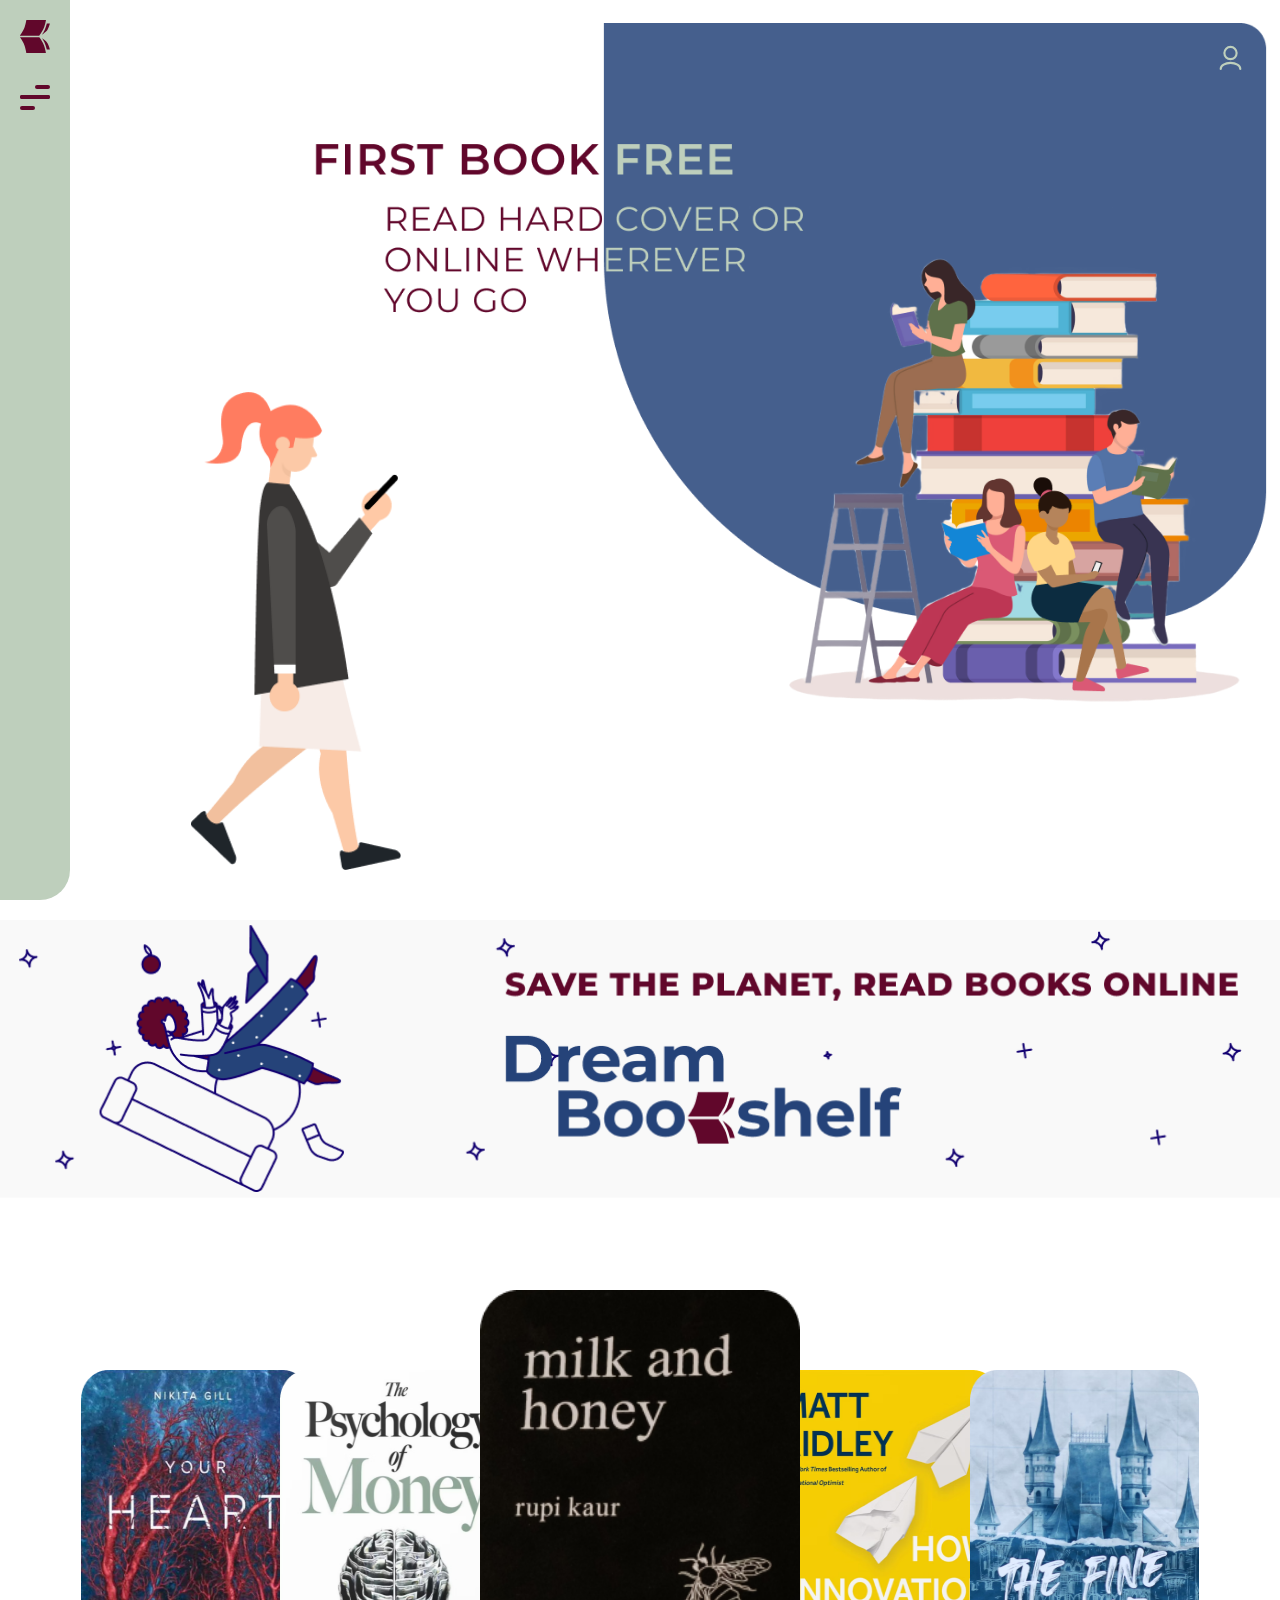
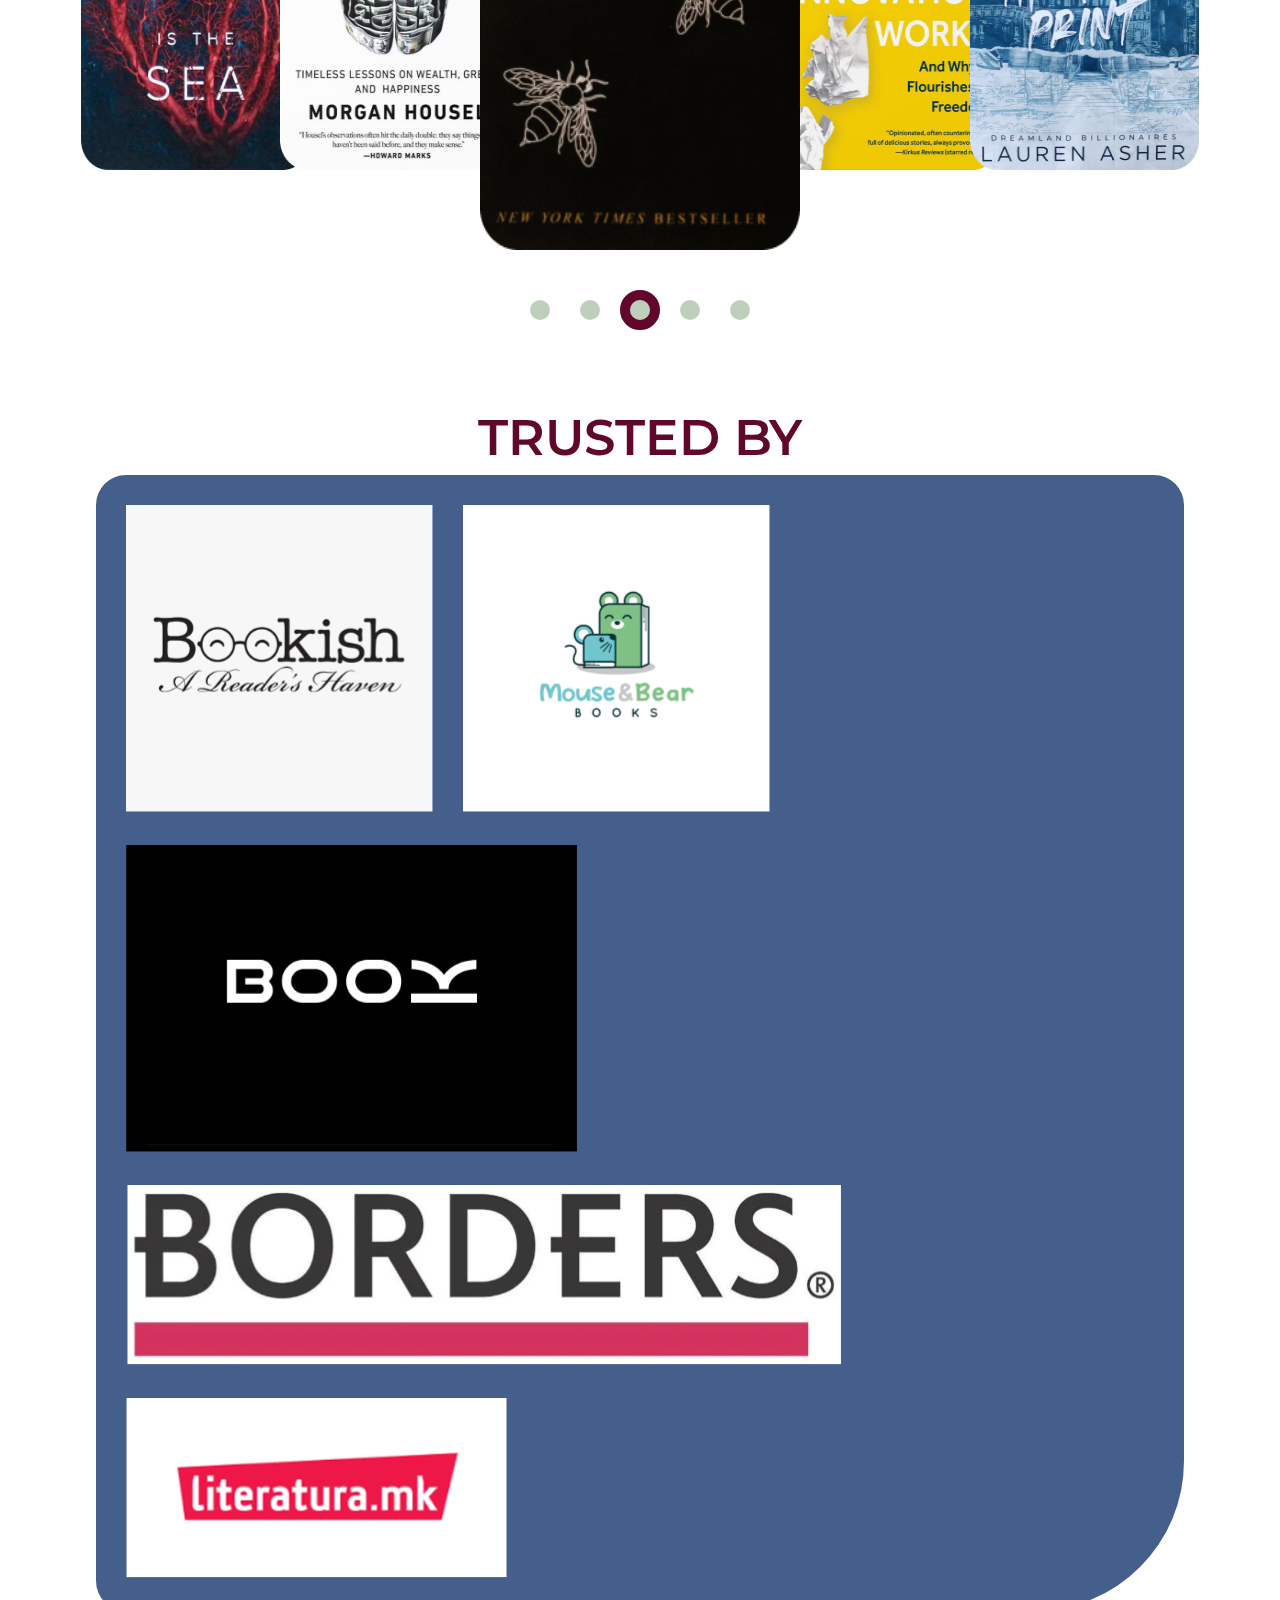
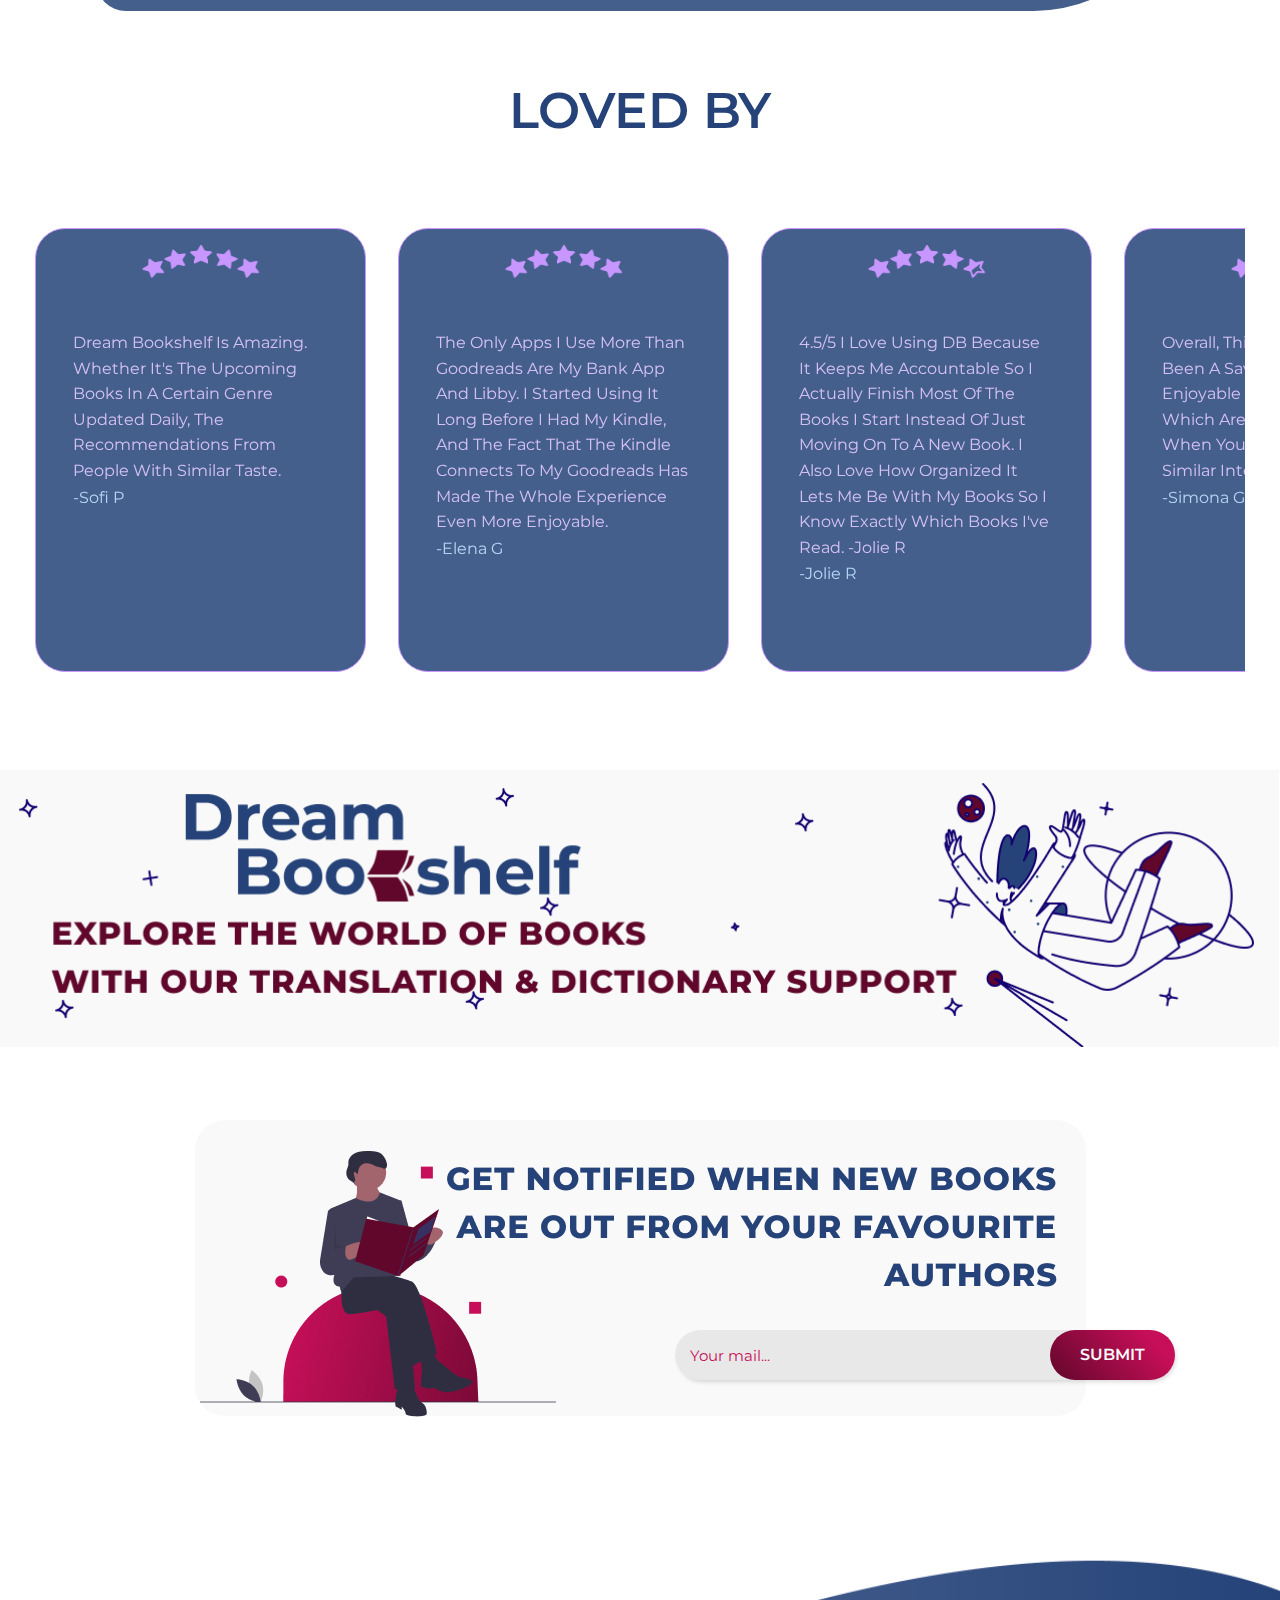
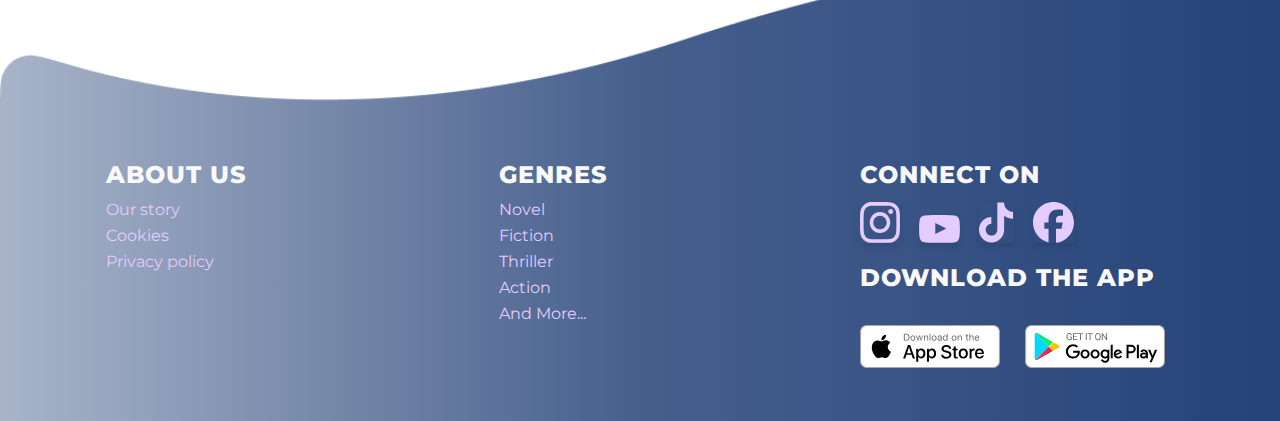
<file: index.html>
<!DOCTYPE html>
<html lang="en">

<head>
  <meta charset="UTF-8">
  <meta name="viewport" content="width=device-width, initial-scale=1.0">
  <title>Dream Bookshelf</title>
  <link rel="stylesheet" href="css/main.css" type="text/css">
  <link rel="icon" type="image/ico" href="images/DB-logo short.svg">
  <!-- <script src="main.js"></script> -->
</head>

<body>
  <header class="header">
    <div class="logo">
      <img src="images/DB-logo short.svg" alt="dream bookshelf logo" width="63" height="58">
    </div>
    <div class="burger-btn-spans">
      <span id="s1"></span>
      <span id="s2"></span>
      <span id="s3"></span>
      <span id="s4"></span>
    </div>
    <!-- <div class="burger-btn">
      <img src="images/burger.svg" alt="burger menu" width="30" height="27" id="open-burger">
      <img src="images/btn-close.svg" alt="burger menu" width="30" height="27" id="close-burger">
    </div> -->
    <div class="burger-menu">
      <div class="search">
        <form onSubmit="return false">
          <img src="images/icon-search.svg" alt="search" width="25" height="25">
          <input type="text" placeholder="Search..." class="search-input">
          <span class="reset-search"></span>
        </form>
        <div class="search-btn"></div>
      </div>
      <nav class="menu-data">
        <span class="active">Home</span>
        <span>Genres</span>
        <span>Books in app</span>
        <span>Books in hand</span>
        <span>About</span>
      </nav>
    </div>
  </header>
  <div class="overlay"></div>
  <main>
    <section class="hero-shot">
      <img src="images/hero-shot-girl.png" alt="decoration" width="201" height="460" id="girl-decoration">
      <span class="account"><img src="images/account.svg" alt="account" width="23" height="26"></span>
    </section>

    <section class="banner">
      <div class="banner-track">
        <div class="banner-item"><img src="images/banner-image1.png" alt="banner-img-1"></div>
        <div class="banner-item"><img src="images/banner-image2.png"></div>
        <div class="banner-item"><img src="images/banner-image1.png" alt="banner-img-1"></div>
      </div>
    </section>
    <section class="product-cards">
      <div class="book-cards-container">
        <div class="book-slider">
          <div class="book-card">
            <img src="images/Heart.png" alt="book" class="image-main">
            <div class="book-icons"><img src="images/icon-cart.png" alt="cart" width="30" height="30"><img
                src="images/icon-favourit.png" alt="favourite" width="30" height="30"></div>
            <span class="buy-btn">Buy Now</span>
          </div>
          <div class="book-card">
            <img src="images/Money.png" alt="book" class="image-main">
            <div class="book-icons"><img src="images/icon-cart.png" alt="cart" width="30" height="30"><img
                src="images/icon-favourit.png" alt="favourite" width="30" height="30"></div>
            <span class="buy-btn">Buy Now</span>
          </div>
          <div class="book-card book-in-focus">
            <img src="images/Milk Honey.png" alt="book" class="image-main">
            <div class="book-icons"><img src="images/icon-cart.png" alt="cart" width="30" height="30"><img
                src="images/icon-favourit.png" alt="favourite" width="30" height="30"></div>
            <span class="buy-btn">Buy Now</span>
          </div>
          <div class="book-card">
            <img src="images/Inovations.png" alt="book" class="image-main">
            <div class="book-icons"><img src="images/icon-cart.png" alt="cart" width="30" height="30"><img
                src="images/icon-favourit.png" alt="favourite" width="30" height="30"></div>
            <span class="buy-btn">Buy Now</span>
          </div>
          <div class="book-card">
            <img src="images/Print.png" alt="book" class="image-main">
            <div class="book-icons"><img src="images/icon-cart.png" alt="cart" width="30" height="30"><img
                src="images/icon-favourit.png" alt="favourite" width="30" height="30"></div>
            <span class="buy-btn">Buy Now</span>
          </div>
        </div>
        <div class="radio-buttons-container">
          <span class="radio-btn"></span>
          <span class="radio-btn"></span>
          <span class="radio-btn radio-on"></span>
          <span class="radio-btn"></span>
          <span class="radio-btn"></span>
        </div>
      </div>
    </section>

    <section class="simona-section">
      <span class="section-title">
        <h2 class="title">Trusted by</h2>
      </span>
      <div class="container">
        <div class="image-container">
          <div class="logo-partner">
            <img src="images/Booklish.svg" alt="Booklish logo" width="307" height="307">
            <div class="hover-text">
              <p class="description-one">"A word after a word after a word is power." - Margaret Atwood</p>
            </div>
          </div>
          <div class="logo-partner">
            <img src="images/Mouse&Bear.svg" alt="Mouse&bear logo" width="307" height="307">
            <div class="hover-text">
              <p class="description-two">"Books are a uniquely portable magic." - Stephen King</p>
            </div>
          </div>
          <div class="logo-partner">
            <img src="images/Book.svg" alt="Book logo" width="452" height="307">
            <div class="hover-text">
              <p class="description-three">"Let's be reasonable and add an eighth day to the week that is devoted
                exclusively to reading" - Lena
                Dunham"</p>
            </div>
          </div>
          <div class="logo-partner">
            <img src="images/Borders.svg" alt="Borders logo" width="717" height="180">
            <div class="hover-text">
              <p class="description-four">"Books and doors are the same thing. You open them, and you go through into
                another world." - Jeanette
                Winterson"</p>
            </div>
          </div>
          <div class="logo-partner">
            <img src="images/Literatura.svg" alt="Literatura logo" width="382" height="180">
            <div class="hover-text">
              <p class="description-five">"Some books leave us free and some books make us free" - Ralph Waldo Emerson
              </p>
            </div>
          </div>
        </div>
      </div>
    </section>
    <div class="reviews-section">
      <h2 class="section-title">LOVED BY</h2>
      <div class="slider-container">
        <div class="review-card">
          <img src="images/fullstars.png" alt="full star rating" width="120" height="40">

          <p>Dream Bookshelf Is Amazing. Whether It's The Upcoming Books In A Certain Genre Updated Daily, The
            Recommendations From People With Similar Taste.</p>
          <p class="review-name">-Sofi P</p>
        </div>
        <div class="review-card">
          <img src="images/fullstars.png" alt="full star rating" width="120" height="40">
          <p>The Only Apps I Use More Than Goodreads Are My Bank App And Libby. I Started Using It Long Before I Had
            My Kindle, And The Fact That The Kindle Connects To My Goodreads Has Made The Whole Experience Even More
            Enjoyable.</p>
          <p class="review-name">-Elena G</p>
        </div>
        <div class="review-card">
          <img src="images/stars.png" alt="star rating" width="120" height="40">
          <p>4.5/5 I Love Using DB Because It Keeps Me Accountable So I Actually Finish Most Of The Books I Start
            Instead Of Just Moving On To A New Book. I Also Love How Organized It Lets Me Be With My Books So I Know
            Exactly Which Books I've Read. -Jolie R</p>
          <p class="review-name">-Jolie R</p>
        </div>
        <div class="review-card">
          <img src="images/fullstars.png" alt="full star rating" width="120" height="40">
          <p>Overall, This App is Amazing Has Been A Saving Grace, And Enjoyable Books And Reviews. Which Are
            Incredibly Helpful When You Find People With Similar Interests.</p>
          <p class="review-name">-Simona G</p>
        </div>
        <div class="review-card">
          <img src="images/stars.png" alt="star rating" width="120" height="40">
          <p>A Favorite Feauture Of Mine Is The Preview Feature, Which Allows The Reader To Read A Few Chapters
            (Depending The Chapters Lengths And Books Itself). </p>
          <p class="review-name">-Maria M</p>
        </div>
      </div>
    </div>

    </div>
    <section class="banner">
      <div class="banner-track">
        <div class="banner-item"><img src="images/banner-3.png" alt="banner-img-1"></div>
        <div class="banner-item">
          <img src="images/banner-4.png">
        </div>
        <div class="banner-item"><img src="images/banner-3.png" alt="banner-img-1"></div>
      </div>
    </section>
    <section class="newsletter-section">
      <div class="newsletter">
        <img src="images/poster-newsletter.png" alt="newsletter poster">
        <div class="search-container">
          <form>
            <input type="text" id="search-input" placeholder="Your mail...">
            <button type="button" id="search-btn">
              Submit
            </button>
          </form>

        </div>
      </div>
    </section>
  </main>
  <footer>
    <div class="footer-decoration">
      <img src="images/Footer-decoration.png" alt="footer decoration">
    </div>
    <div class="footer-container">
      <div class="footer-section">
        <h4>About us</h4>
        <ul>
          <li><a href="#">Our story</a></li>
          <li><a href="#">Cookies</a></li>
          <li><a href="#">Privacy policy</a></li>
        </ul>
      </div>
      <div class="footer-section">
        <h4>Genres</h4>
        <ul>
          <li><a href="#">Novel</a></li>
          <li><a href="#">Fiction</a></li>
          <li><a href="#">Thriller</a></li>
          <li><a href="#">Action</a></li>
          <li><a href="#">And More...</a></li>
        </ul>
      </div>
      <div class="footer-section connect-download">
        <h4>Connect on</h4>
        <div class="social-icons">
          <a href="#" class="instagram"><img src="images/logo-instagram.svg" alt="instagram" width="40.98px"
              height="40.98px"></a>
          <a href="#" class="youtube"><img src="images/logo-youtube.svg" alt="youtube" width="41px"
              height="28.84px"></a>
          <a href="#" class="tiktok"><img src="images/logo-tiktok.svg" alt="tiktok" width="35.02px" height="41px"></a>
          <a href="#" class="facebook"><img src="images/logo-facebook.svg" alt="facebook" width="41px"
              height="41px"></a>
        </div>
        <h4>Download the App</h4>
        <div class="app-links">
          <a href="#"><img src="images/Apple.svg" alt="apple"></a>
          <a href="#"><img src="images/Google.svg" alt="google"></a>
        </div>
      </div>
    </div>
  </footer>

  <script>
    let a, b, c;
    a = 10;
    b = 5;
    c = a * b;
    console.log("Simple math equasion" + " " +
      a + "*" + b + "=" + c);
    console.log("Hello IQ Online Academy");
  </script>
  <script type="module" src="main.js"></script>
</body>

</html>
</file>
<file: css/main.css>
@font-face {
  font-family: "Montserrat";
  src: url("../fonts/Montserrat-Thin.woff2");
  font-weight: 100;
  font-style: normal;
}
@font-face {
  font-family: "Montserrat";
  src: url("../fonts/Montserrat-ExtraLight.woff2");
  font-weight: 200;
  font-style: normal;
}
@font-face {
  font-family: "Montserrat";
  src: url("../fonts/Montserrat-Light.woff2");
  font-weight: 300;
  font-style: normal;
}
@font-face {
  font-family: "Montserrat";
  src: url("../fonts/Montserrat-Regular.woff2");
  font-weight: 400;
  font-style: normal;
}
@font-face {
  font-family: "Montserrat";
  src: url("../fonts/Montserrat-Medium.woff2");
  font-weight: 500;
  font-style: normal;
}
@font-face {
  font-family: "Montserrat";
  src: url("../fonts/Montserrat-SemiBold.woff2");
  font-weight: 600;
  font-style: normal;
}
@font-face {
  font-family: "Montserrat";
  src: url("../fonts/Montserrat-Bold.woff2");
  font-weight: 700;
  font-style: normal;
}
@font-face {
  font-family: "Montserrat";
  src: url("../fonts/Montserrat-ExtraBold.woff2");
  font-weight: 800;
  font-style: normal;
}
@font-face {
  font-family: "Montserrat";
  src: url("../fonts/Montserrat-Black.woff2");
  font-weight: 900;
  font-style: normal;
}
@font-face {
  font-family: "Libre Baskerville";
  src: url("../fonts/LibreBaskerville-Regular.woff2");
  font-weight: 400;
  font-style: normal;
}
@font-face {
  font-family: "Libre Baskerville";
  src: url("../fonts/LibreBaskerville-Bold.woff2");
  font-weight: 700;
  font-style: normal;
}
* {
  margin: 0;
  padding: 0;
  border: 0;
  font: inherit;
  font-size: 100%;
  vertical-align: baseline;
  box-sizing: border-box;
}

html {
  line-height: 1;
}

ul {
  list-style: none;
}

a img {
  border: none;
}

article,
footer,
header,
main,
nav,
section {
  display: block;
}

button {
  background: none;
  border: none;
}
button:focus {
  outline: none;
  box-shadow: none;
}
button:active {
  outline: none;
  box-shadow: none;
}

img {
  max-width: 100%;
}

a {
  color: initial;
  text-decoration: none;
}

select:focus {
  outline: none;
  box-shadow: none;
}
select:active {
  outline: none;
  box-shadow: none;
}

header {
  font-family: "Libre Baskerville";
  font-weight: 500;
  position: absolute;
  max-width: 70px;
  height: 100vh;
  padding: 20px;
  background-color: #becfbc;
  z-index: 28;
  border-bottom-right-radius: 30px;
  display: flex;
  flex-direction: column;
  overflow: hidden;
  transition: all 0.5s ease-in-out;
}
header .logo {
  display: flex;
  justify-content: center;
  max-width: 50px;
  width: 100%;
}
header .logo img {
  width: 100%;
  height: 100%;
}
header .burger-btn {
  margin: 30px 0;
  display: flex;
  justify-content: center;
  max-width: 50px;
  cursor: pointer;
}
header .burger-btn #close-burger {
  display: none;
}
header .burger-btn:hover img {
  filter: brightness(0) saturate(100%) invert(100%) sepia(1%) saturate(3057%) hue-rotate(246deg) brightness(112%) contrast(89%);
}
header .burger-btn-spans {
  display: flex;
  flex-direction: column;
  gap: 5px;
  position: relative;
  width: 30px;
  height: 30px;
  margin: 30px 0;
  cursor: pointer;
}
header .burger-btn-spans span {
  height: 4px;
  width: 100%;
  border-radius: 50px;
  background-color: #61072B;
  display: block;
  position: absolute;
  margin: 2.5px 0;
}
header .burger-btn-spans span#s1 {
  width: 50%;
  right: 0;
  top: 0;
  transform: scaleX(1);
  transition: transform 0.5s cubic-bezier(0.19, 0.43, 0.37, 1);
  transform-origin: right;
}
header .burger-btn-spans span#s2, header .burger-btn-spans span#s3 {
  top: 10px;
  transform: rotate(0);
  transition: transform 0.5s ease-in-out;
}
header .burger-btn-spans span#s4 {
  width: 50%;
  left: 0;
  bottom: 0;
  transform: scaleX(1);
  transition: transform 0.5s cubic-bezier(0.19, 0.43, 0.37, 1);
  transform-origin: left;
}
header .burger-btn-spans:hover span {
  background-color: #254379;
  transition: background-color 0.5s ease-in-out;
}
header .burger-menu {
  display: flex;
  flex-direction: column;
  flex-grow: 1;
  margin-top: 30px;
  gap: 30px;
  align-items: center;
  font-family: "Libre Baskerville";
  font-weight: 700;
  font-size: 34px;
  letter-spacing: 1px;
  color: #fff;
  text-transform: uppercase;
  opacity: 0;
  transition: opacity 0.5s ease-in-out;
}
header .burger-menu nav {
  display: flex;
  align-items: center;
  flex-direction: column;
  margin-top: 30px;
  gap: 30px;
  overflow: auto;
  height: 60vh;
}
header .burger-menu nav a {
  font-family: "Libre Baskerville";
  font-weight: 700;
  font-size: 34px;
  letter-spacing: 1px;
  color: #fff;
  text-transform: uppercase;
  text-align: center;
}
header .burger-menu nav a:first-of-type {
  -webkit-background-clip: text !important;
  -webkit-text-fill-color: transparent;
  background: linear-gradient(48deg, rgb(97, 7, 43) 15%, #c70e58 70%);
}
header .burger-menu nav ul {
  display: flex;
  flex-direction: column;
  justify-content: center;
  align-items: center;
}
header .burger-menu nav ul li a {
  font-size: 20px;
  color: #c70e58;
}
header .burger-menu nav .active {
  -webkit-background-clip: text !important;
  -webkit-text-fill-color: transparent;
  background: linear-gradient(48deg, rgb(97, 7, 43) 15%, #c70e58 70%);
}
header .burger-menu .search {
  font-family: "Montserrat";
  font-weight: 500;
  font-size: 16px;
}
header .burger-menu .search form {
  background-color: #e8e8e8;
  border-radius: 30px;
  padding: 5px 10px;
  box-shadow: -2px -2px 4px -1px #f9f9f9, 2px 3px 4px -1px rgba(0, 0, 0, 0.5215686275);
  width: 350px;
  display: flex;
  align-items: center;
}
header .burger-menu .search form input,
header .burger-menu .search form input::placeholder {
  background-color: transparent;
  margin-left: 10px;
  width: 100%;
  -webkit-background-clip: text !important;
  -webkit-text-fill-color: transparent;
  background: linear-gradient(48deg, rgb(97, 7, 43) 5%, rgb(199, 14, 88) 15%);
}
header ~ .overlay {
  position: fixed;
  background-color: rgba(0, 0, 0, 0.1882352941);
  width: 0;
  overflow: hidden;
  height: 100vh;
  top: 0;
  left: 0;
  z-index: 27;
  transition: all 0.5s ease-in-out;
}
header.js-header {
  max-width: 450px;
  width: 100%;
  transition: all 0.5s ease-in-out;
}
header.js-header .burger-btn-spans span#s1 {
  width: 50%;
  right: 0;
  top: 0;
  transform: scaleX(0);
  transition: transform 0.5s cubic-bezier(0.19, 0.43, 0.37, 1);
  transform-origin: right;
}
header.js-header .burger-btn-spans span#s2 {
  top: 10px;
  transform: rotate(45deg);
  transition: transform 0.5s ease-in-out;
}
header.js-header .burger-btn-spans span#s3 {
  top: 10px;
  transform: rotate(-45deg);
  transition: transform 0.5s ease-in-out;
}
header.js-header .burger-btn-spans span#s4 {
  width: 50%;
  left: 0;
  bottom: -30px !important;
  transform: scaleX(0);
  transition: transform 0.5s cubic-bezier(0.19, 0.43, 0.37, 1);
  transform-origin: left;
}
header.js-header .burger-btn-spans:hover span {
  background-color: transparent;
  transition: background-color 0.5s ease-in-out;
}
header.js-header .burger-btn-spans:hover span#s2, header.js-header .burger-btn-spans:hover span#s3 {
  background-color: #254379;
}
header.js-header .burger-btn #open-burger {
  display: none;
}
header.js-header .burger-btn #close-burger {
  display: block;
}
header.js-header .burger-menu {
  opacity: 1;
  transition: opacity 0.5s ease-in-out;
}
header.js-header ~ .overlay {
  width: 100vw;
  transition: all 0.5s ease-in-out;
}

.hero-shot {
  display: flex;
  height: calc(100vh - 30px);
  width: calc(100vw - 70px);
  position: relative;
  background-image: url(../images/hero-shot-background.png);
  background-repeat: no-repeat;
  background-position: 100% 15%;
  margin-left: auto;
  background-size: 80%;
  align-items: end;
  margin-bottom: 30px;
}
.hero-shot #girl-decoration {
  height: 55%;
  width: auto;
  margin-left: 10%;
}
.hero-shot .account {
  position: absolute;
  right: 3vw;
  top: 5vh;
}

.banner {
  margin: 50px 0;
  overflow: hidden;
}
.banner .banner-track {
  animation: scroll 15s linear infinite;
  width: 300vw;
  display: flex;
}
.banner .banner-track:hover {
  animation-play-state: paused;
}
.banner .banner-item {
  width: 100vw;
  min-height: 300px;
}
.banner .banner-item img {
  width: 100vw;
  height: auto;
}

@keyframes scroll {
  0% {
    transform: translateX(0);
  }
  100% {
    transform: translateX(-200vw);
  }
}
.product-cards {
  display: flex;
  justify-content: center;
  max-width: 85vw;
  margin: 50px auto;
}
.product-cards .book-slider {
  display: flex;
  align-items: center;
  justify-content: center;
  height: 600px;
}
.product-cards .book-slider .book-card {
  position: relative;
  width: fit-content;
  display: flex;
  align-items: center;
  height: fit-content;
  margin: 0 -15px;
}
.product-cards .book-slider .book-card .image-main {
  width: 250px;
  height: 400px;
  transition: all 0.75s ease-in-out;
}
.product-cards .book-slider .book-card .book-icons {
  position: absolute;
  display: flex;
  gap: 10px;
  right: 15px;
  top: 15px;
  z-index: 10;
  opacity: 0;
}
.product-cards .book-slider .book-card .buy-btn {
  background-color: #61072B;
  position: absolute;
  width: 100%;
  bottom: 0;
  text-align: center;
  text-transform: uppercase;
  font-family: "Libre Baskerville";
  font-weight: 700;
  font-size: 20px;
  color: #E4CCFF;
  border-bottom-right-radius: 30px;
  border-bottom-left-radius: 30px;
  z-index: 10;
  padding: 15px;
  opacity: 0;
}
.product-cards .book-slider .book-in-focus {
  z-index: 40;
}
.product-cards .book-slider .book-in-focus .image-main {
  width: 350px;
  height: 560px;
  transition: all 0.75s ease-in-out;
  pointer-events: none;
}
.product-cards .book-slider .book-in-focus .book-icons {
  transition: opacity 0.75s ease-in;
}
.product-cards .book-slider .book-in-focus .buy-btn {
  transition: opacity 0.75s ease-in;
}
.product-cards .book-slider .book-in-focus:hover .book-icons,
.product-cards .book-slider .book-in-focus:hover .buy-btn {
  opacity: 1;
  transition: opacity 0.75s ease-in;
}
.product-cards .radio-buttons-container {
  display: flex;
  justify-content: center;
  gap: 30px;
  margin: 30px 0;
}
.product-cards .radio-buttons-container .radio-btn {
  width: 20px;
  min-width: 20px;
  height: 20px;
  display: flex;
  border-radius: 50%;
  background-color: #becfbc;
  outline: 10px solid transparent;
  transition: all 0.75s ease-in-out;
  justify-content: center;
  align-items: center;
  cursor: pointer;
}
.product-cards .radio-buttons-container .radio-on {
  outline-color: #61072B;
  transition: all 0.75s ease-in-out;
}

.slider-wrapper {
  margin: 300px 5px 150px;
  justify-content: center;
  align-items: center;
}
.slider-wrapper .variant3 {
  justify-content: center;
  overflow: hidden;
  scroll-behavior: smooth;
  list-style: none;
  flex-wrap: nowrap;
  color: rgb(84, 44, 122);
  display: flex;
  align-self: flex-start;
}
.slider-wrapper .variant3 #img-1 {
  position: relative;
  z-index: 1;
  left: 100px;
  top: 30px;
  height: 400px;
}
.slider-wrapper .variant3 #img-1:hover .hover-part img {
  opacity: 1;
}
.slider-wrapper .variant3 #img-1:hover .hover-part2 p {
  display: block;
}
.slider-wrapper .variant3 #img-2 {
  position: relative;
  z-index: 2;
  left: 60px;
  top: 70px;
  height: 400px;
}
.slider-wrapper .variant3 #img-2:hover .hover-part img {
  opacity: 1;
}
.slider-wrapper .variant3 #img-2:hover .hover-part2 p {
  display: block;
}
.slider-wrapper .variant3 #img-3 {
  position: relative;
  z-index: 3;
  top: 1px;
  height: 540px;
}
.slider-wrapper .variant3 #img-3:hover .hover-part img {
  opacity: 1;
  width: 40px;
}
.slider-wrapper .variant3 #img-3:hover .hover-part2 p {
  display: block;
  font-size: 23px;
  width: 320px;
  bottom: 47px;
  transition: all 0.1s ease-in;
}
.slider-wrapper .variant3 #img-4 {
  position: relative;
  z-index: 2;
  right: 60px;
  top: 70px;
  height: 400px;
}
.slider-wrapper .variant3 #img-4:hover .hover-part img {
  opacity: 1;
}
.slider-wrapper .variant3 #img-4:hover .hover-part2 p {
  display: block;
}
.slider-wrapper .variant3 #img-5 {
  position: relative;
  z-index: 1;
  right: 100px;
  top: 30px;
  height: 400px;
}
.slider-wrapper .variant3 #img-5:hover .hover-part img {
  opacity: 1;
}
.slider-wrapper .variant3 #img-5:hover .hover-part2 p {
  display: block;
}
.slider-wrapper .variant3 .hover-part {
  position: absolute;
  z-index: 4;
  right: 4px;
  margin: 10px 10px;
  top: 4px;
}
.slider-wrapper .variant3 .hover-part img {
  opacity: 0.01;
  border-radius: 10px;
  transition: all 0.2s ease-in;
}
.slider-wrapper .variant3 .hover-part2 {
  position: absolute;
}
.slider-wrapper .variant3 .hover-part2 p {
  opacity: 1;
  display: none;
  font-family: "Libre Baskerville";
  font-weight: 600;
  position: relative;
  padding: 10px;
  color: #E4CCFF;
  font-size: 18px;
  z-index: 5;
  bottom: 40px;
  width: 260px;
  background-color: #61072B;
  border-radius: 0 0 30px 30px;
  text-align: center;
  transition: all 0.2s ease-in;
}
.slider-wrapper .slide-circle {
  margin: 30px 0 20px;
  display: flex;
  flex-direction: row;
  list-style: none;
  padding: 0;
  position: relative;
  bottom: 2px;
  justify-items: end;
  justify-content: center;
  flex-wrap: nowrap;
}
.slider-wrapper .slide-circle li {
  top: 100px;
  border-radius: 50%;
  justify-content: center;
  margin: 10px;
  height: 1.5rem;
  background-color: rgb(190, 188, 190);
  padding: 1px;
  border-style: solid;
  width: 1.5rem;
}
.slider-wrapper .slide-circle li:hover,
.slider-wrapper .slide-circle li :focus {
  opacity: 1;
  background-color: rgb(159, 158, 158);
  cursor: pointer;
  border-style: double;
  width: 2rem;
  height: 2rem;
  border-width: 1.5cap;
  border-color: #4c0b19;
  transition: opacity 100ms;
}

/* .slide-arrow {
   position: absolute;
   display: flex;
   top: 0;
   bottom: 0;
   margin: auto;
   height: 4rem;
   background-color: white;
   border: none;
   width: 2rem;
   font-size: 3rem;
   padding: 0;
   cursor: pointer;
   opacity: 0.5;
   transition: opacity 100ms;
 } */
/* .slide-arrow:hover,
 .slide-arrow:focus {
   opacity: 1;
 }

 #slide-arrow-prev {
   left: 0;
   padding-left: 0.25rem;
   border-radius: 0 2rem 2rem 0;
 }

 #slide-arrow-next {
   right: 0;
   padding-left: 0.75rem;
   border-radius: 2rem 0 0 2rem;
 } */
.simona-section {
  box-sizing: border-box;
}
.simona-section .section-title {
  text-align: center;
  height: 75px;
  font-family: "Montserrat";
  font-weight: 600;
  font-size: 50px;
  color: #61072b;
  line-height: 75px;
  border-top: 2118px;
  border-left: 470px;
  text-transform: uppercase;
}
.simona-section .container {
  background-color: rgba(37, 67, 121, 0.8509803922);
  border-radius: 30px 30px 150px 30px;
  max-width: 85vw;
  padding: 30px;
  width: 100%;
  display: flex;
  margin: 0 auto;
}
.simona-section .container .image-container {
  display: flex;
  flex-wrap: wrap;
  gap: 30px;
}
.simona-section .container .image-container .logo-partner {
  position: relative;
}
.simona-section .container .image-container .logo-partner .hover-text {
  position: absolute;
  width: 100%;
  height: 100%;
  display: flex;
  justify-content: center;
  align-items: center;
  z-index: 10;
  top: 0;
  left: 0;
  text-align: center;
  background-color: rgba(0, 0, 0, 0.8196078431);
  opacity: 0;
  cursor: pointer;
  transition: opacity 0.5s ease-in-out;
}
.simona-section .container .image-container .logo-partner .hover-text p {
  font-family: "Montserrat";
  font-size: 22px;
  font-weight: 600;
  color: #e4ccff;
  text-transform: uppercase;
  letter-spacing: 1px;
}
.simona-section .container .image-container .logo-partner:hover .hover-text {
  opacity: 1;
  transition: opacity 0.5s ease-in-out;
}
.simona-section .image-container h1 {
  font-family: "Montserrat";
  text-align: center;
  font-weight: 600;
  font-size: 22px;
  text-align: center;
  line-height: 33px;
  text-transform: uppercase;
  color: #e4ccff;
}
.simona-section .image-container h1:hover {
  opacity: 59%;
}

.reviews-section {
  text-align: center;
  padding: 2rem;
  margin-top: 30px;
}
.reviews-section .section-title {
  margin: 0 auto 5rem;
  font-family: "Montserrat";
  font-weight: 600;
  font-size: 50px;
  line-height: 75px;
  color: #254379;
}
.reviews-section .slider-container {
  display: flex;
  justify-content: space-around;
  gap: 2rem;
  width: 100%;
  max-width: 1210px;
  overflow-x: auto;
  margin: 0 auto;
  padding-bottom: 1rem;
  scroll-behavior: smooth;
  transition: transform 0.3s ease;
  -ms-overflow-style: none;
  height: 460px;
}
.reviews-section .slider-container::-webkit-scrollbar {
  background-color: transparent;
}
.reviews-section .review-card {
  background-color: rgba(37, 67, 121, 0.8509803922);
  color: #e4ccff;
  border-radius: 30px;
  min-width: 331px;
  height: auto;
  text-align: left;
  display: flex;
  flex-direction: column;
  border: 1px solid #c796ff;
}
.reviews-section .review-card img {
  margin: 0 auto;
  margin-top: 11px;
}
.reviews-section .review-card p {
  font-family: "Montserrat";
  margin: 50px 37px;
  font-size: 1rem;
  line-height: 1.6;
  color: #e4ccff;
  opacity: 0.9;
}
.reviews-section .review-card .review-name {
  color: #bde3ff;
  display: block;
  margin-top: -49px;
}

.newsletter-section {
  display: flex;
  width: calc(100% - 20vw);
  align-items: center;
  justify-content: center;
  margin: 50px 10vw;
}
.newsletter-section .newsletter {
  position: relative;
}
.newsletter-section .newsletter form {
  background-color: #E8E8E8;
  box-shadow: -2px -2px 3px -1px #f9f9f9, 2px 3px 4px -1px rgba(0, 0, 0, 0.1450980392);
  max-width: 500px;
  font-family: "Montserrat";
  border-radius: 30px;
  width: 100%;
  display: flex;
  justify-content: space-between;
  position: absolute;
  bottom: 40px;
  right: -10%;
}
.newsletter-section .newsletter form input {
  font-size: 15px;
  font-weight: 400;
  color: #61072B;
  background-color: transparent;
  padding: 15px;
}
.newsletter-section .newsletter form input::placeholder {
  color: #C70E58;
}
.newsletter-section .newsletter form button {
  background: linear-gradient(48deg, rgb(97, 7, 43) 0%, rgb(199, 14, 88) 81%);
  color: #F9F9F9;
  text-transform: uppercase;
  font-weight: 600;
  height: 50px;
  padding: 0 30px;
  border-radius: 30px;
  transition: all 2s cubic-bezier(0.17, 0.67, 0.83, 0.67);
  transition-duration: 2s;
  cursor: pointer;
}
.newsletter-section .newsletter form button:hover {
  background: linear-gradient(48deg, rgb(97, 7, 43) 60%, rgb(199, 14, 88) 90%);
  transition: all 2s cubic-bezier(0.17, 0.67, 0.83, 0.67);
  transition-duration: 2s;
}

footer {
  background: linear-gradient(to left, rgb(37, 67, 121), rgb(70, 95, 141), rgba(38, 67, 120, 0.4));
  overflow-x: hidden;
}
footer .footer-decoration {
  width: 110vw;
}
footer .footer-decoration img {
  width: 100%;
}
footer .footer-container {
  display: flex;
  flex-wrap: wrap;
  justify-content: center;
  gap: 20%;
  margin: 0 auto;
  max-width: 1200px;
  padding: 40px 20px;
  font-family: "Montserrat";
}
footer .footer-container .footer-section {
  margin: 10px;
}
footer .footer-container .footer-section h4 {
  font-size: 24px;
  margin-bottom: 15px;
  color: #f9f9f9;
  text-transform: uppercase;
  font-weight: 800;
  letter-spacing: 1px;
}
footer .footer-container .footer-section ul {
  list-style: none;
  padding: 0;
}
footer .footer-container .footer-section ul li {
  margin-bottom: 10px;
}
footer .footer-container .footer-section ul li a {
  text-decoration: none;
  color: #e4ccff;
  transition: color 0.3s ease;
}
footer .footer-container .footer-section ul li a:hover {
  color: #C796FF;
}
footer .footer-container .footer-section .social-icons a img {
  margin-right: 15px;
  font-size: 20px;
  text-decoration: none;
  transition: color 0.3s ease;
  box-shadow: 0 4px 6px rgba(0, 0, 0, 0.1);
}
footer .footer-container .footer-section .social-icons a img:hover {
  filter: brightness(0) saturate(100%) invert(80%) sepia(59%) saturate(4089%) hue-rotate(211deg) brightness(99%) contrast(105%);
  cursor: pointer;
}
footer .footer-container .connect-download {
  display: flex;
  flex-direction: column;
  margin: 10px;
}
footer .footer-container .connect-download .social-icons {
  margin-bottom: 20px;
}
footer .footer-container .connect-download .app-links {
  display: flex;
  justify-content: start;
  gap: 15px;
}
footer .footer-container .connect-download .app-links a img {
  transition: transform 0.3s ease;
}
footer .footer-container .app-links {
  display: flex;
  justify-content: center;
  align-items: center;
  margin-top: 20px;
  gap: 15px;
}
footer .footer-container .app-links a {
  display: inline-block;
}
footer .footer-container .app-links a img {
  width: 140px;
  margin-right: 10px;
  transition: transform 0.3s ease;
}
footer .footer-container .app-links a img:hover {
  transform: scale(1.1);
}
@media (max-width: 768px) {
  footer footer .footer-container {
    flex-direction: column;
    text-align: center;
  }
  footer footer .footer-container .footer-section {
    margin: 20px 0;
  }
  footer footer .footer-container .connect-download {
    align-items: center;
  }
  footer footer .footer-container .app-links {
    margin-top: 30px;
  }
}
</file>
